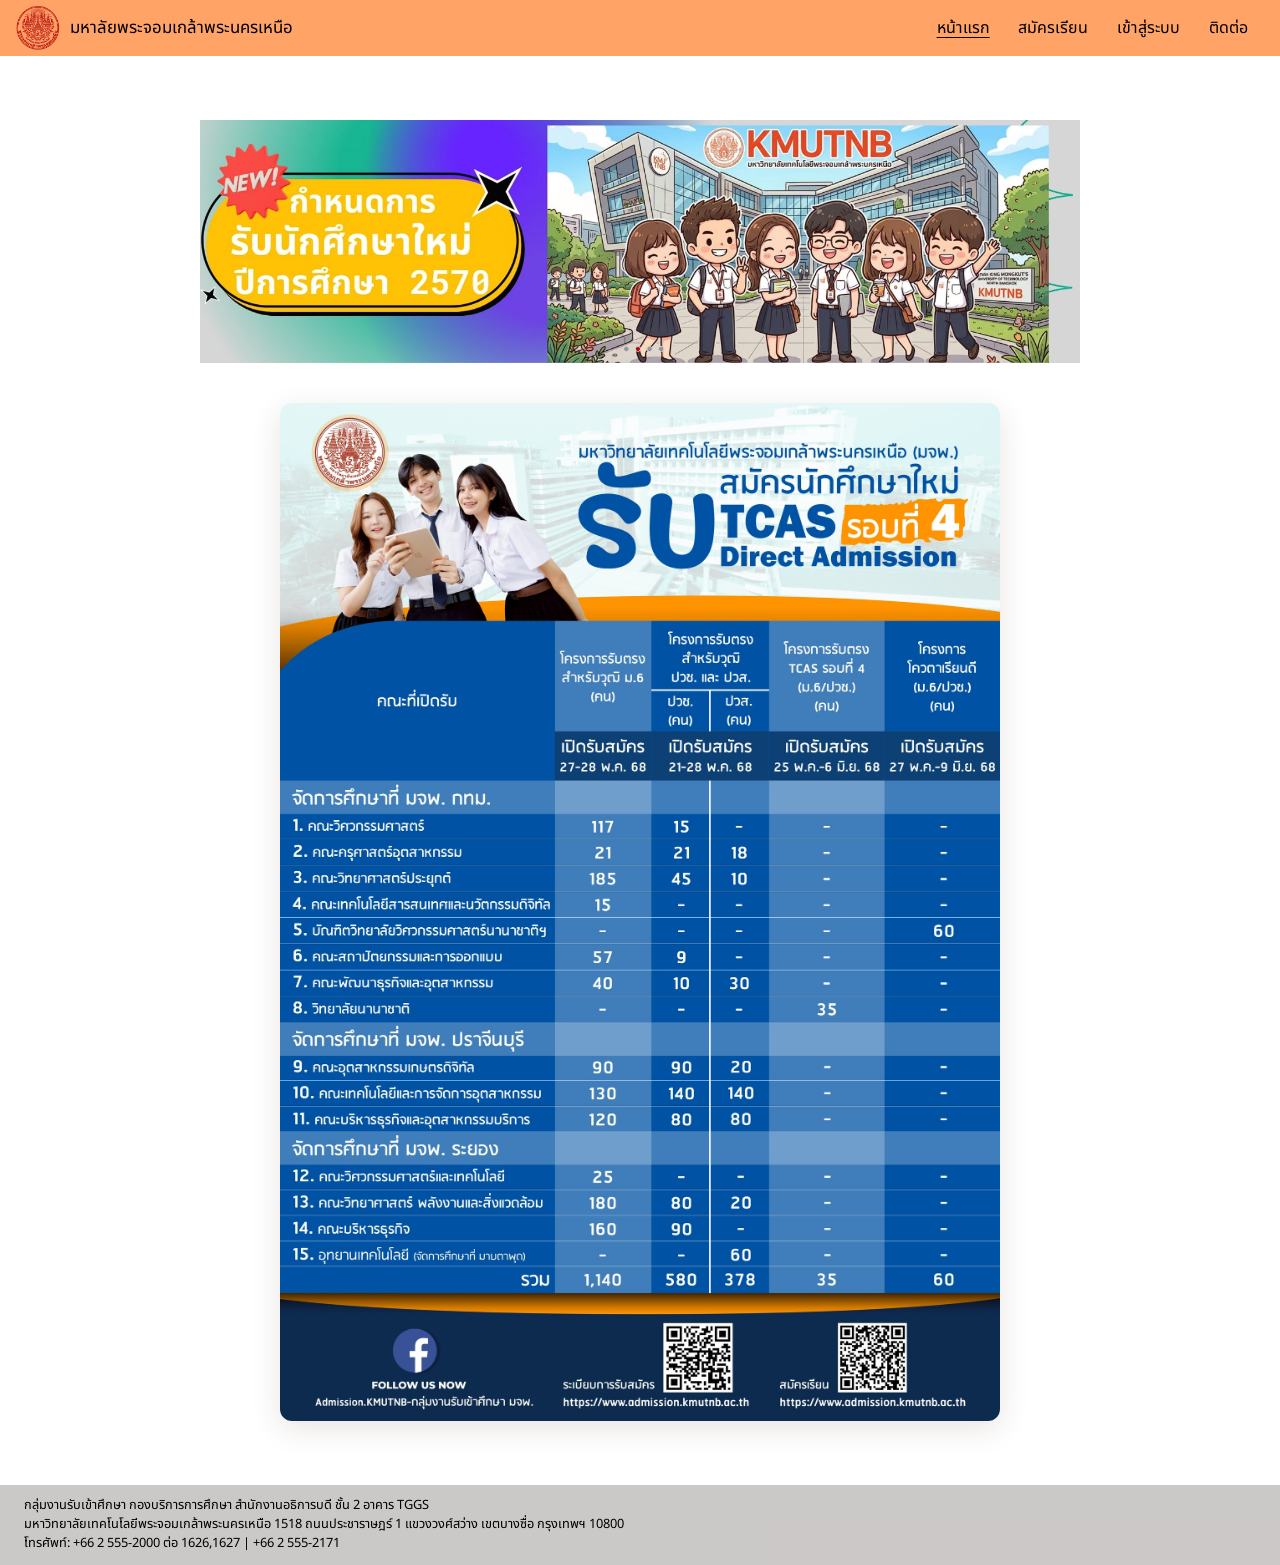
<file: index.html>
<!DOCTYPE html>
<html lang="th">
<head>
  <meta charset="UTF-8">
  <!-- ทำให้เว็บแสดงผลพอดีกับหน้าจอมือถือ -->
  <meta name="viewport" content="width=device-width, initial-scale=1">
  <title>หน้าแรก | มหาวิทยาลัยเทคโนโลยีพระจอมเกล้าพระนครเหนือ</title>

  <!-- ฟอนต์ภาษาไทยจาก Google Fonts -->
  <link rel="preconnect" href="https://fonts.googleapis.com">
  <link rel="preconnect" href="https://fonts.gstatic.com" crossorigin>
  <link href="https://fonts.googleapis.com/css2?family=Noto+Sans+Thai:wght@400;600&display=swap" rel="stylesheet">

  <!-- ไฟล์สไตล์ที่ใช้ร่วมกันทุกหน้า -->
  <link rel="stylesheet" href="style.css">
</head>
<body>

  <!-- ===== ส่วนหัว: โลโก้ + เมนู ===== -->
  <header class="site-header">
    <a class="brand" href="index.html">
      <img src="ing/logo.png" alt="ตราสัญลักษณ์มหาวิทยาลัย">
      <span>มหาลัยพระจอมเกล้าพระนครเหนือ</span>
    </a>

    <nav class="main-nav" aria-label="เมนูหลัก">
      <!-- aria-current="page" = หน้าที่เปิดอยู่ (จะมีเส้นใต้) -->
      <a href="index.html" aria-current="page">หน้าแรก</a>
      <a href="form.html">สมัครเรียน</a>
      <a href="login.html">เข้าสู่ระบบ</a>
      <a href="contact.html">ติดต่อ</a>
    </nav>
  </header>

  <!-- ===== เนื้อหาหลัก: แบนเนอร์ ===== -->
  <main>
    <!-- คลิกที่แบนเนอร์ → ไปหน้าสมัครเรียน -->
    <a href="form.html">
      <img class="banner" src="ing/banner.png"
           alt="กำหนดการรับนักศึกษาใหม่ ปีการศึกษา 2570 (คลิกเพื่อสมัครเรียน)">
    </a>

    <!-- โปสเตอร์ประกาศรับสมัคร TCAS รอบที่ 4 (ใต้แบนเนอร์) -->
    <img class="poster" src="ing/ing2.png"
         alt="ประกาศรับสมัครนักศึกษาใหม่ TCAS รอบที่ 4 Direct Admission มจพ. พร้อมตารางจำนวนรับแต่ละคณะ">
  </main>

  <!-- ===== ส่วนท้าย: ที่อยู่หน่วยงาน ===== -->
  <footer class="site-footer">
    <p>กลุ่มงานรับเข้าศึกษา กองบริการการศึกษา สำนักงานอธิการบดี ชั้น 2 อาคาร TGGS</p>
    <p>มหาวิทยาลัยเทคโนโลยีพระจอมเกล้าพระนครเหนือ 1518 ถนนประชาราษฎร์ 1 แขวงวงศ์สว่าง เขตบางซื่อ กรุงเทพฯ 10800</p>
    <p>โทรศัพท์: +66 2 555-2000 ต่อ 1626,1627 | +66 2 555-2171</p>
  </footer>

</body>
</html>
</file>
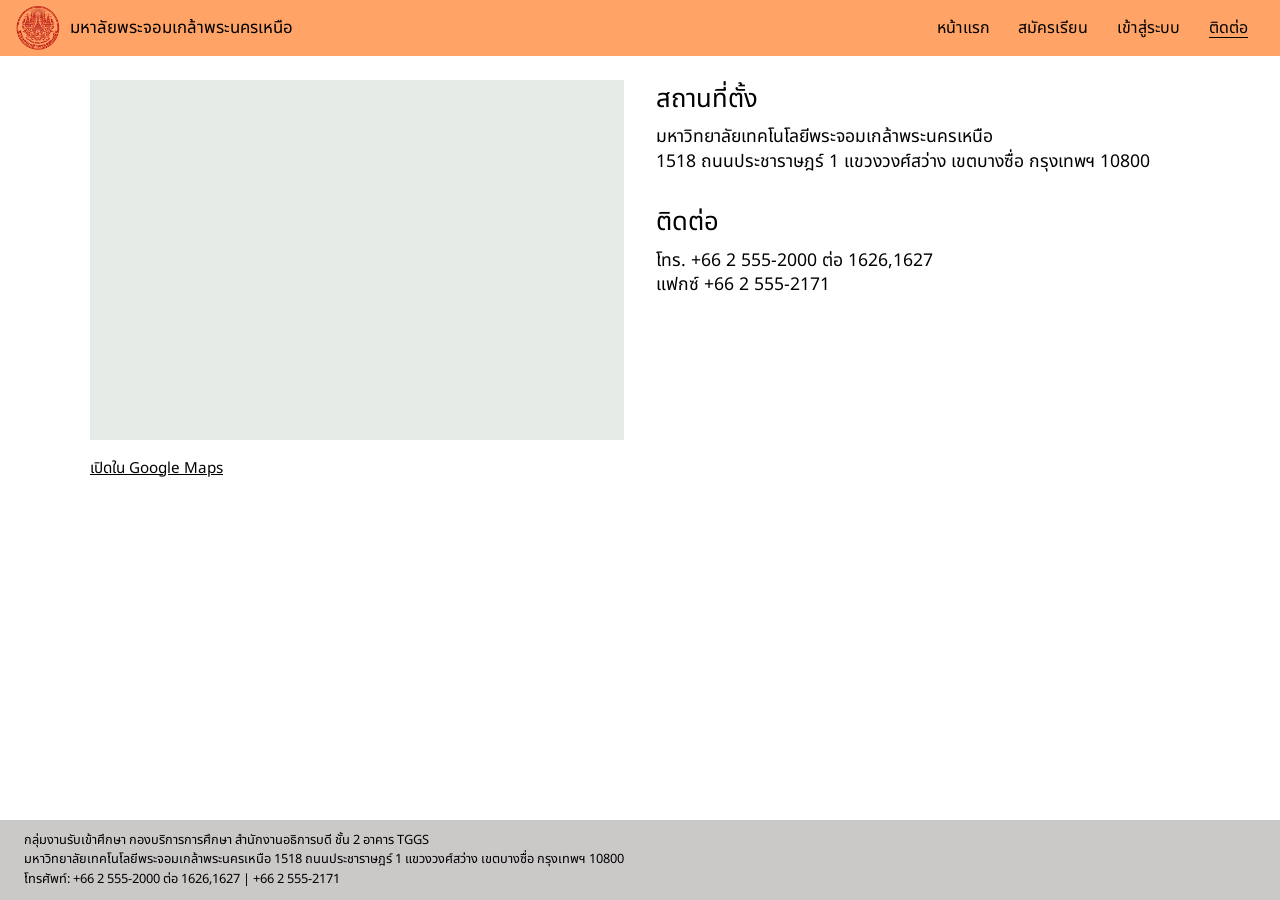
<file: contact.html>
<!DOCTYPE html>
<html lang="th">
<head>
  <meta charset="UTF-8">
  <meta name="viewport" content="width=device-width, initial-scale=1">
  <title>ติดต่อ | มหาวิทยาลัยเทคโนโลยีพระจอมเกล้าพระนครเหนือ</title>

  <link rel="preconnect" href="https://fonts.googleapis.com">
  <link rel="preconnect" href="https://fonts.gstatic.com" crossorigin>
  <link href="https://fonts.googleapis.com/css2?family=Noto+Sans+Thai:wght@400;600&display=swap" rel="stylesheet">
  <link rel="stylesheet" href="style.css">
</head>
<body>

  <!-- ===== ส่วนหัว: โลโก้ + เมนู ===== -->
  <header class="site-header">
    <a class="brand" href="index.html">
      <img src="ing/logo.png" alt="ตราสัญลักษณ์มหาวิทยาลัย">
      <span>มหาลัยพระจอมเกล้าพระนครเหนือ</span>
    </a>

    <nav class="main-nav" aria-label="เมนูหลัก">
      <a href="index.html">หน้าแรก</a>
      <a href="form.html">สมัครเรียน</a>
      <a href="login.html">เข้าสู่ระบบ</a>
      <a href="contact.html" aria-current="page">ติดต่อ</a>
    </nav>
  </header>

  <!-- ===== เนื้อหาหลัก ===== -->
  <main>

    <div class="contact-layout">

      <div>
        <iframe class="map" title="แผนที่ กองบริการการศึกษา มจพ." loading="lazy"
                src="https://maps.google.com/maps?q=13.8188503,100.5141279&amp;hl=th&amp;z=17&amp;output=embed"></iframe>
        <!-- ลิงก์เปิดใน Google Maps (ใช้นำทางได้) -->
        <a class="map-link" href="https://maps.app.goo.gl/x8ZrjBA46Dhem9bh9" target="_blank" rel="noopener">เปิดใน Google Maps</a>
      </div>

      <!-- ขวา: ที่อยู่และช่องทางติดต่อ -->
      <div class="contact-info">
        <h2>สถานที่ตั้ง</h2>
        <p>
         มหาวิทยาลัยเทคโนโลยีพระจอมเกล้าพระนครเหนือ<br>
         1518 ถนนประชาราษฎร์ 1 แขวงวงศ์สว่าง เขตบางซื่อ กรุงเทพฯ 10800
        </p>

        <h2>ติดต่อ</h2>
        <p>
          โทร. +66 2 555-2000 ต่อ 1626,1627<br>
          แฟกซ์  +66 2 555-2171<br>
        
        </p>
      </div>

    </div>
  </main>

  <!-- ===== ส่วนท้าย ===== -->
  <footer class="site-footer">
    <p>กลุ่มงานรับเข้าศึกษา กองบริการการศึกษา สำนักงานอธิการบดี ชั้น 2 อาคาร TGGS</p>
    <p>มหาวิทยาลัยเทคโนโลยีพระจอมเกล้าพระนครเหนือ 1518 ถนนประชาราษฎร์ 1 แขวงวงศ์สว่าง เขตบางซื่อ กรุงเทพฯ 10800</p>
    <p>โทรศัพท์: +66 2 555-2000 ต่อ 1626,1627 | +66 2 555-2171</p>
  </footer>

</body>
</html>
</file>
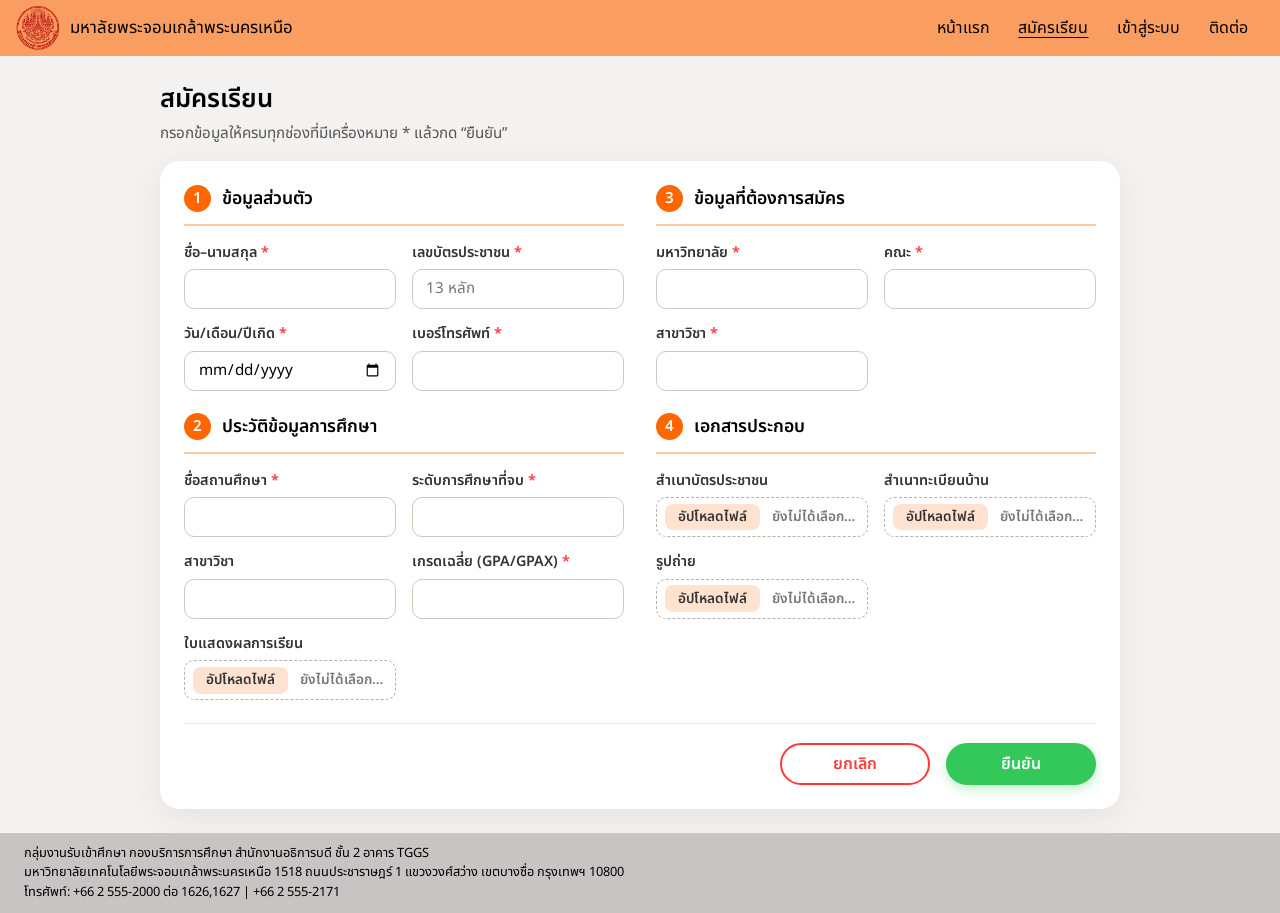
<file: form.html>
<!DOCTYPE html>
<html lang="th">
<head>
  <meta charset="UTF-8">
  <meta name="viewport" content="width=device-width, initial-scale=1">
  <title>สมัครเรียน | มหาวิทยาลัยเทคโนโลยีพระจอมเกล้าพระนครเหนือ</title>

  <link rel="preconnect" href="https://fonts.googleapis.com">
  <link rel="preconnect" href="https://fonts.gstatic.com" crossorigin>
  <link href="https://fonts.googleapis.com/css2?family=Noto+Sans+Thai:wght@400;600&display=swap" rel="stylesheet">
  <link rel="stylesheet" href="style.css">
</head>

<!-- class="page-form" = ให้หน้านี้มีพื้นหลังสีเทาอุ่น (ดูใน style.css) -->
<body class="page-form">

  <!-- ===== ส่วนหัว: โลโก้ + เมนู ===== -->
  <header class="site-header">
    <a class="brand" href="index.html">
      <img src="ing/logo.png" alt="ตราสัญลักษณ์มหาวิทยาลัย">
      <span>มหาลัยพระจอมเกล้าพระนครเหนือ</span>
    </a>

    <nav class="main-nav" aria-label="เมนูหลัก">
      <a href="index.html">หน้าแรก</a>
      <a href="form.html" aria-current="page">สมัครเรียน</a>
      <a href="login.html">เข้าสู่ระบบ</a>
      <a href="contact.html">ติดต่อ</a>
    </nav>
  </header>

  <main>

    <!-- หัวข้อด้านบนฟอร์ม -->
    <div class="form-title">
      <h1>สมัครเรียน</h1>
      <p>กรอกข้อมูลให้ครบทุกช่องที่มีเครื่องหมาย * แล้วกด “ยืนยัน”</p>
    </div>

    <!-- ===== ฟอร์มสมัครเรียน =====
         action="#"  → ตอนนี้ยังไม่ส่งไปไหน (ใส่ลิงก์ของ server ทีหลัง)
         method="post" → ส่งข้อมูลแบบ POST
         enctype="multipart/form-data" → จำเป็นเมื่อฟอร์มมีการอัปโหลดไฟล์ -->
    <form class="form-panel" action="#" method="post" enctype="multipart/form-data">

      <div class="form-grid">

        <!-- ---------- หัวข้อ 1: ข้อมูลส่วนตัว ---------- -->
        <section class="form-section">
          <h2><span class="step">1</span>ข้อมูลส่วนตัว</h2>

          <div class="fields">
            <!-- ช่องกรอก 1 ช่อง = label + input (required = ต้องกรอก) -->
            <div class="field">
              <label for="fullname">ชื่อ–นามสกุล <span class="req">*</span></label>
              <input type="text" id="fullname" name="fullname" autocomplete="name" required>
            </div>

            <div class="field">
              <label for="citizen-id">เลขบัตรประชาชน <span class="req">*</span></label>
              <!-- pattern="[0-9]{13}" = ต้องเป็นตัวเลข 13 หลักเท่านั้น -->
              <input type="text" id="citizen-id" name="citizen_id"
                     inputmode="numeric" maxlength="13" pattern="[0-9]{13}"
                     placeholder="13 หลัก" required>
            </div>

            <div class="field">
              <label for="birthdate">วัน/เดือน/ปีเกิด <span class="req">*</span></label>
              <input type="date" id="birthdate" name="birthdate" autocomplete="bday" required>
            </div>

            <div class="field">
              <label for="phone">เบอร์โทรศัพท์ <span class="req">*</span></label>
              <input type="tel" id="phone" name="phone" autocomplete="tel" required>
            </div>
          </div>
        </section>

        <!-- ---------- หัวข้อ 3: ข้อมูลที่ต้องการสมัคร ---------- -->
        <section class="form-section">
          <h2><span class="step">3</span>ข้อมูลที่ต้องการสมัคร</h2>

          <div class="fields">
            <div class="field">
              <label for="apply-university">มหาวิทยาลัย <span class="req">*</span></label>
              <input type="text" id="apply-university" name="apply_university" required>
            </div>

            <div class="field">
              <label for="apply-faculty">คณะ <span class="req">*</span></label>
              <input type="text" id="apply-faculty" name="apply_faculty" required>
            </div>

            <div class="field">
              <label for="apply-major">สาขาวิชา <span class="req">*</span></label>
              <input type="text" id="apply-major" name="apply_major" required>
            </div>
          </div>
        </section>

        <!-- ---------- หัวข้อ 2: ประวัติข้อมูลการศึกษา ---------- -->
        <section class="form-section">
          <h2><span class="step">2</span>ประวัติข้อมูลการศึกษา</h2>

          <div class="fields">
            <div class="field">
              <label for="school">ชื่อสถานศึกษา <span class="req">*</span></label>
              <input type="text" id="school" name="school" required>
            </div>

            <div class="field">
              <label for="edu-level">ระดับการศึกษาที่จบ <span class="req">*</span></label>
              <input type="text" id="edu-level" name="edu_level" required>
            </div>

            <div class="field">
              <label for="edu-major">สาขาวิชา</label>
              <input type="text" id="edu-major" name="edu_major">
            </div>

            <div class="field">
              <label for="gpa">เกรดเฉลี่ย (GPA/GPAX) <span class="req">*</span></label>
              <!-- รับเฉพาะตัวเลข 0 – 4 ทศนิยม 2 ตำแหน่ง -->
              <input type="number" id="gpa" name="gpa" min="0" max="4" step="0.01" required>
            </div>

            <!-- ช่องอัปโหลดไฟล์ (ดูรูปแบบเต็มที่หัวข้อ 4 ด้านล่าง) -->
            <div class="field">
              <span class="label">ใบแสดงผลการเรียน</span>
              <label class="upload">
                <span class="upload-btn">อัปโหลดไฟล์</span>
                <span class="upload-name">ยังไม่ได้เลือกไฟล์</span>
                <input type="file" name="transcript" accept=".pdf,.jpg,.jpeg,.png">
              </label>
            </div>
          </div>
        </section>

        <!-- ---------- หัวข้อ 4: เอกสารประกอบ ---------- -->
        <section class="form-section">
          <h2><span class="step">4</span>เอกสารประกอบ</h2>

          <div class="fields">
            <!-- ช่องอัปโหลดไฟล์ 1 ช่อง ประกอบด้วย 3 ส่วน:
                 1) .upload-btn  = ป้าย "อัปโหลดไฟล์"
                 2) .upload-name = ชื่อไฟล์ที่เลือก (JavaScript ด้านล่างเป็นคนเปลี่ยนข้อความ)
                 3) input file   = ตัวเลือกไฟล์จริง (ซ่อนไว้ด้วย CSS)
                 accept = จำกัดชนิดไฟล์ที่เลือกได้ -->
            <div class="field">
              <span class="label">สำเนาบัตรประชาชน</span>
              <label class="upload">
                <span class="upload-btn">อัปโหลดไฟล์</span>
                <span class="upload-name">ยังไม่ได้เลือกไฟล์</span>
                <input type="file" name="id_card_copy" accept=".pdf,.jpg,.jpeg,.png">
              </label>
            </div>

            <div class="field">
              <span class="label">สำเนาทะเบียนบ้าน</span>
              <label class="upload">
                <span class="upload-btn">อัปโหลดไฟล์</span>
                <span class="upload-name">ยังไม่ได้เลือกไฟล์</span>
                <input type="file" name="house_registration" accept=".pdf,.jpg,.jpeg,.png">
              </label>
            </div>

            <div class="field">
              <span class="label">รูปถ่าย</span>
              <label class="upload">
                <span class="upload-btn">อัปโหลดไฟล์</span>
                <span class="upload-name">ยังไม่ได้เลือกไฟล์</span>
                <input type="file" name="photo" accept=".jpg,.jpeg,.png">
              </label>
            </div>
          </div>
        </section>

      </div><!-- จบ .form-grid -->

      <!-- ปุ่มด้านล่าง
           ยกเลิก = ลิงก์กลับหน้าแรก
           ยืนยัน = ส่งฟอร์ม (เบราว์เซอร์จะเช็กช่อง required ให้ก่อน) -->
      <div class="form-actions">
        <a class="btn btn-cancel" href="index.html">ยกเลิก</a>
        <button type="submit" class="btn btn-confirm">ยืนยัน</button>
      </div>

    </form>
  </main>

  <!-- ===== ส่วนท้าย ===== -->
  <footer class="site-footer">
    <p>กลุ่มงานรับเข้าศึกษา กองบริการการศึกษา สำนักงานอธิการบดี ชั้น 2 อาคาร TGGS</p>
    <p>มหาวิทยาลัยเทคโนโลยีพระจอมเกล้าพระนครเหนือ 1518 ถนนประชาราษฎร์ 1 แขวงวงศ์สว่าง เขตบางซื่อ กรุงเทพฯ 10800</p>
    <p>โทรศัพท์: +66 2 555-2000 ต่อ 1626,1627 | +66 2 555-2171</p>
  </footer>

  <!-- ===== JavaScript: แสดงชื่อไฟล์ + จัดการตอนกดยืนยัน ===== -->
  <script>
    var NO_FILE_TEXT = 'ยังไม่ได้เลือกไฟล์';

    // วนทำกับช่องอัปโหลดไฟล์ทุกช่องในหน้า
    document.querySelectorAll('.upload').forEach(function (box) {
      var fileInput = box.querySelector('input');      // ตัวเลือกไฟล์จริง
      var nameText  = box.querySelector('.upload-name'); // ข้อความแสดงชื่อไฟล์

      // เมื่อผู้ใช้เลือกไฟล์ → แสดงชื่อไฟล์ และทำให้กรอบเป็นสีเขียว
      fileInput.addEventListener('change', function () {
        var chosen = fileInput.files.length > 0;
        nameText.textContent = chosen ? fileInput.files[0].name : NO_FILE_TEXT;
        box.classList.toggle('has-file', chosen);
      });
    });

    // เมื่อกด "ยืนยัน" และกรอกครบแล้ว → แจ้งผล แล้วกลับหน้าแรก
    document.querySelector('form').addEventListener('submit', function (event) {
      event.preventDefault();                       // กันไม่ให้หน้าโหลดซ้ำ
      alert('ส่งใบสมัครเรียบร้อยแล้ว');
      window.location.href = 'index.html';          // กลับหน้าแรก
    });
  </script>

</body>
</html>
</file>
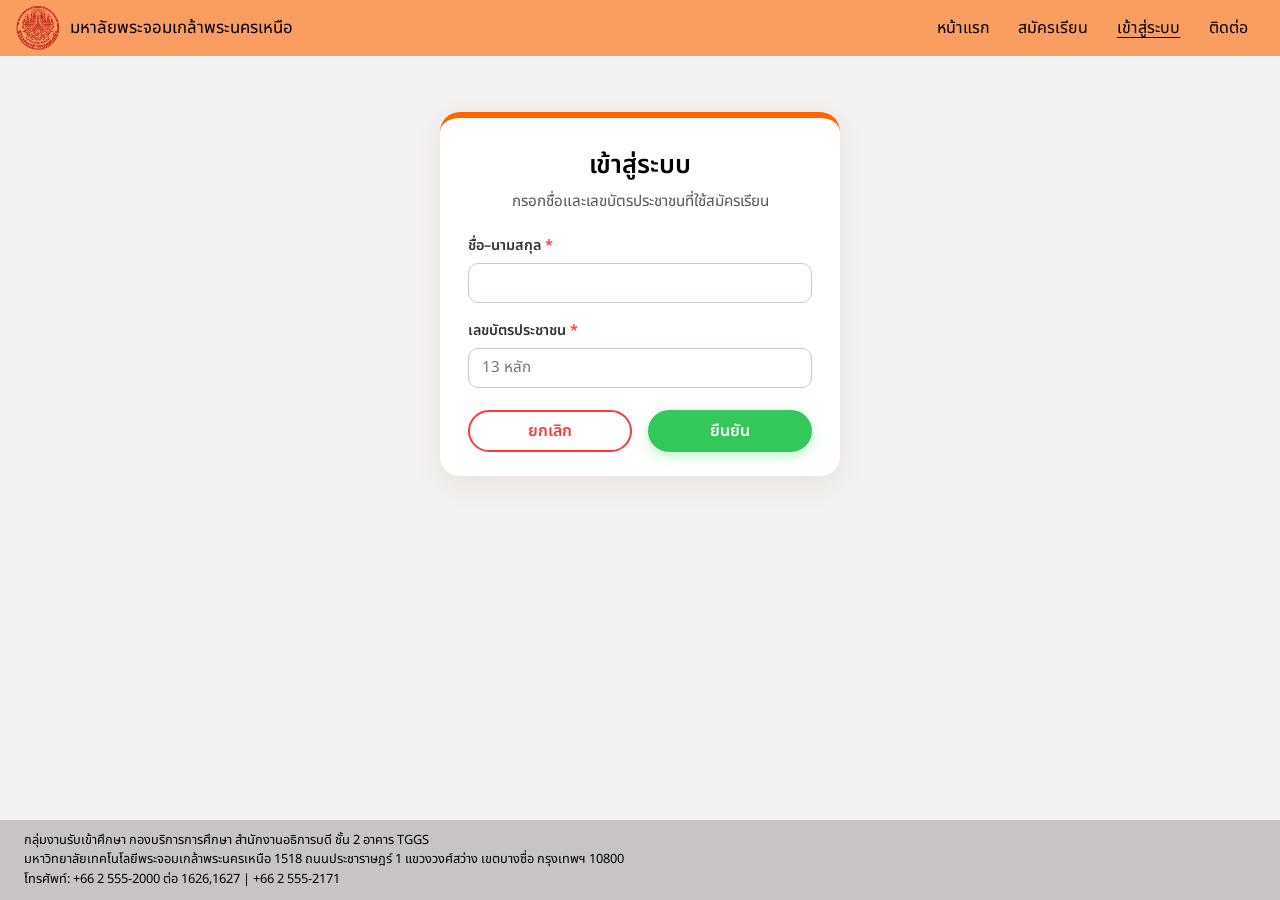
<file: login.html>
<!DOCTYPE html>
<html lang="th">
<head>
  <meta charset="UTF-8">
  <meta name="viewport" content="width=device-width, initial-scale=1">
  <title>เข้าสู่ระบบ | มหาวิทยาลัยเทคโนโลยีพระจอมเกล้าพระนครเหนือ</title>

  <link rel="preconnect" href="https://fonts.googleapis.com">
  <link rel="preconnect" href="https://fonts.gstatic.com" crossorigin>
  <link href="https://fonts.googleapis.com/css2?family=Noto+Sans+Thai:wght@400;600&display=swap" rel="stylesheet">
  <link rel="stylesheet" href="style.css">
</head>

<!-- ใช้พื้นหลังสีเทาอุ่นเหมือนหน้าสมัครเรียน (class "page-form" ใน style.css) -->
<body class="page-form">

  <!-- ===== ส่วนหัว: โลโก้ + เมนู ===== -->
  <header class="site-header">
    <a class="brand" href="index.html">
      <img src="ing/logo.png" alt="ตราสัญลักษณ์มหาวิทยาลัย">
      <span>มหาลัยพระจอมเกล้าพระนครเหนือ</span>
    </a>

    <nav class="main-nav" aria-label="เมนูหลัก">
      <a href="index.html">หน้าแรก</a>
      <a href="form.html">สมัครเรียน</a>
      <a href="login.html" aria-current="page">เข้าสู่ระบบ</a>
      <a href="contact.html">ติดต่อ</a>
    </nav>
  </header>

  <main>

    <!-- ===== การ์ดเข้าสู่ระบบ =====
         action="#" → ตอนนี้ยังไม่ส่งไปไหน (ใส่ลิงก์ของ server ทีหลัง) -->
    <form class="login-card" action="#" method="post">
      <h1>เข้าสู่ระบบ</h1>
      <p class="subtitle">กรอกชื่อและเลขบัตรประชาชนที่ใช้สมัครเรียน</p>

      <div class="field">
        <label for="fullname">ชื่อ–นามสกุล <span class="req">*</span></label>
        <input type="text" id="fullname" name="fullname" autocomplete="name" required>
      </div>

      <div class="field">
        <label for="citizen-id">เลขบัตรประชาชน <span class="req">*</span></label>
        <!-- pattern="[0-9]{13}" = ต้องเป็นตัวเลข 13 หลักเท่านั้น -->
        <input type="text" id="citizen-id" name="citizen_id"
               inputmode="numeric" maxlength="13" pattern="[0-9]{13}"
               placeholder="13 หลัก" required>
      </div>

      <!-- ยกเลิก = ลิงก์กลับหน้าแรก / ยืนยัน = ส่งฟอร์ม (ไปต่อที่หน้าสมัครเรียน) -->
      <div class="login-actions">
        <a class="btn btn-cancel" href="index.html">ยกเลิก</a>
        <button type="submit" class="btn btn-confirm">ยืนยัน</button>
      </div>
    </form>

  </main>

  <!-- ===== ส่วนท้าย ===== -->
  <footer class="site-footer">
    <p>กลุ่มงานรับเข้าศึกษา กองบริการการศึกษา สำนักงานอธิการบดี ชั้น 2 อาคาร TGGS</p>
    <p>มหาวิทยาลัยเทคโนโลยีพระจอมเกล้าพระนครเหนือ 1518 ถนนประชาราษฎร์ 1 แขวงวงศ์สว่าง เขตบางซื่อ กรุงเทพฯ 10800</p>
    <p>โทรศัพท์: +66 2 555-2000 ต่อ 1626,1627 | +66 2 555-2171</p>
  </footer>

  <!-- ===== JavaScript: เมื่อกดยืนยัน ให้ไปหน้าสมัครเรียน ===== -->
  <script>
    document.querySelector('form').addEventListener('submit', function (event) {
      event.preventDefault();               // กันไม่ให้หน้าโหลดซ้ำ
      window.location.href = 'form.html';   // ไปหน้าสมัครเรียน
    });
  </script>

</body>
</html>
</file>
<file: style.css>
/* ---------- 1. ตัวแปรสี ----------
   อยากเปลี่ยนสีของทั้งเว็บ แก้ที่นี่ที่เดียวพอ */
:root {
  --orange:      #ff6600;                    /* สีส้มหลัก */
  --header-bg:   rgba(255, 102, 0, 0.6);     /* พื้นหลังแถบหัวเว็บ */
  --footer-bg:   rgba(184, 179, 179, 0.72);  /* พื้นหลังส่วนท้าย */
  --green:       #34c759;                    /* ปุ่มยืนยัน */
  --red:         #ff383c;                    /* ปุ่มยกเลิก */
  --text:        #000;                       /* สีตัวอักษร */
  --border:      #cfc8c1;                    /* สีขอบช่องกรอก */
}


/* ---------- 2. พื้นฐานของเว็บ ---------- */

/* ให้ความกว้าง/สูงรวมขอบและ padding แล้ว คำนวณขนาดง่ายขึ้น */
* {
  box-sizing: border-box;
}

body {
  margin: 0;
  min-height: 100vh;
  display: flex;
  flex-direction: column;      /* เรียง header → main → footer จากบนลงล่าง */
  font-family: "Noto Sans Thai", "Inter", system-ui, sans-serif;
  font-size: 1rem;
  color: var(--text);
  background: #fff;
}

a {
  color: inherit;              /* ลิงก์ใช้สีเดียวกับตัวอักษรรอบๆ */
}

/* กรอบสีฟ้าตอนกดปุ่ม Tab (ช่วยให้คนที่ใช้คีย์บอร์ดเห็นว่าอยู่ตรงไหน) */
:focus-visible {
  outline: 3px solid #1a73e8;
  outline-offset: 2px;
}

/* main ยืดเต็มพื้นที่ที่เหลือ ดัน footer ให้อยู่ล่างสุดเสมอ */
main {
  flex: 1;
  width: 100%;
  max-width: 1400px;
  margin: 0 auto;
  padding: 1.5rem 4%;
}


/* ---------- 3. ส่วนหัว (header + เมนู) ---------- */
.site-header {
  display: flex;
  align-items: center;
  justify-content: space-between;   /* โลโก้ชิดซ้าย เมนูชิดขวา */
  flex-wrap: wrap;
  gap: 1rem;
  min-height: 56px;
  padding: 0 1rem;
  background: var(--header-bg);
}

/* โลโก้ + ชื่อมหาวิทยาลัย */
.brand {
  display: flex;
  align-items: center;
  gap: 0.6rem;
  font-size: 1.05rem;
  text-decoration: none;
}

.brand img {
  width: 44px;
  height: 44px;
  object-fit: contain;
}

/* เมนู หน้าแรก / สมัครเรียน / เข้าสู่ระบบ / ติดต่อ */
.main-nav {
  display: flex;
  gap: 1.8rem;
  padding-right: 1rem;
  font-size: 1rem;
}

.main-nav a {
  text-decoration: none;
}

.main-nav a:hover {
  text-decoration: underline;
}

/* เมนูของหน้าที่เปิดอยู่ จะมีเส้นใต้
   (ใน HTML ใส่ aria-current="page" ให้ลิงก์ของหน้านั้น) */
.main-nav a[aria-current="page"] {
  text-decoration: underline;
  text-underline-offset: 4px;
}


/* ---------- 4. ส่วนท้าย (footer) ---------- */
.site-footer {
  padding: 0.7rem 1.5rem;       /* ระยะห่างบน-ล่างน้อย ให้แถบเตี้ย */
  background: var(--footer-bg);
  font-size: 0.8rem;            /* ตัวอักษรเล็ก */
  line-height: 1.5;
}

.site-footer p {
  margin: 0;
}


/* ---------- 5. หน้าแรก ---------- */

/* รูปแบนเนอร์ใหญ่กลางหน้า */
.banner {
  display: block;
  width: 100%;
  max-width: 880px;           /* ขนาดแบนเนอร์ (ปรับตรงนี้ถ้าอยากใหญ่/เล็กกว่านี้) */
  margin: 2.5rem auto;
  aspect-ratio: 1697 / 468;   /* รักษาสัดส่วนภาพ */
  object-fit: cover;
  background: #ccc;           /* สีเทาแสดงระหว่างรูปยังโหลดไม่เสร็จ */
}


/* โปสเตอร์ประกาศใต้แบนเนอร์ (รูปแนวตั้ง) */
.poster {
  display: block;
  width: 100%;
  max-width: 720px;           /* ขนาดโปสเตอร์ (ปรับตรงนี้ถ้าอยากใหญ่/เล็กกว่านี้) */
  height: auto;
  margin: 0 auto 2.5rem;
  border-radius: 12px;
  box-shadow: 0 8px 30px rgba(60, 40, 20, 0.12);
}


/* ---------- 6. หน้าสมัครเรียน (ฟอร์ม) ---------- */

/* พื้นหลังหน้าฟอร์มและหน้าเข้าสู่ระบบ (ใส่ class="page-form" ที่ <body>) */
.page-form {
  background: #f4f2f0;
}

/* หัวข้อใหญ่ "สมัครเรียน" เหนือฟอร์ม */
.form-title {
  max-width: 960px;
  margin: 0 auto 1rem;
}

.form-title h1 {
  margin: 0 0 0.2rem;
  font-size: 1.6rem;
  font-weight: 600;
}

.form-title p {
  margin: 0;
  font-size: 0.95rem;
  color: #555;
}

/* การ์ดสีขาวที่ห่อฟอร์มทั้งหมด */
.form-panel {
  max-width: 960px;
  margin: 0 auto;
  padding: 1.5rem;
  background: #fff;
  border-radius: 20px;
  box-shadow: 0 8px 30px rgba(60, 40, 20, 0.08);
}

/* แบ่งฟอร์มเป็น 2 คอลัมน์ (หัวข้อ 1-4 วางเรียงกัน) */
.form-grid {
  display: grid;
  grid-template-columns: 1fr 1fr;
  gap: 1.4rem 2rem;
}

/* แต่ละหัวข้ออยู่ในกล่องใหญ่กล่องเดียวกัน (ไม่มีกรอบแยก) */
.form-section {
  padding: 0;
}

.form-section h2 {
  display: flex;
  align-items: center;
  gap: 0.7rem;
  margin: 0 0 1rem;
  padding-bottom: 0.7rem;
  border-bottom: 2px solid rgba(255, 102, 0, 0.35);
  font-size: 1.1rem;
  font-weight: 600;
}

/* วงกลมสีส้มใส่เลขหัวข้อ (1, 2, 3, 4) */
.step {
  display: inline-grid;
  place-items: center;
  width: 1.7rem;
  height: 1.7rem;
  border-radius: 50%;
  background: var(--orange);
  color: #fff;
  font-size: 0.95rem;
  font-weight: 600;
}

/* พื้นที่วางช่องกรอก: 2 ช่องต่อแถว */
.fields {
  display: grid;
  grid-template-columns: 1fr 1fr;
  gap: 0.9rem 1rem;
}

/* ช่องกรอก 1 ช่อง = ป้ายชื่อ (บน) + ช่องพิมพ์ (ล่าง) */
.field {
  display: flex;
  flex-direction: column;
  gap: 0.4rem;
  min-width: 0;
}

.field > label,
.field > .label {
  font-size: 0.9rem;
  font-weight: 600;
  color: #333;
}

/* เครื่องหมาย * สีแดง = ต้องกรอก */
.req {
  color: var(--red);
}

/* หน้าตาช่องพิมพ์ทุกชนิด */
.field input[type="text"],
.field input[type="tel"],
.field input[type="date"],
.field input[type="number"] {
  width: 100%;
  height: 40px;
  padding: 0 0.8rem;
  font: inherit;
  font-size: 0.95rem;
  background: #fff;
  border: 1px solid var(--border);
  border-radius: 10px;
  transition: border-color 0.15s, box-shadow 0.15s;
}

.field input:hover {
  border-color: #a9a099;
}

/* ตอนคลิกพิมพ์: ขอบส้ม + เรืองแสงเบาๆ */
.field input:focus {
  outline: none;
  border-color: var(--orange);
  box-shadow: 0 0 0 4px rgba(255, 102, 0, 0.18);
}

/* --- ปุ่มอัปโหลดไฟล์ ---
   ซ่อน input จริงไว้ด้านบน (opacity 0) แล้วทำกรอบสวยๆ ให้เห็นแทน */
.upload {
  position: relative;
  display: flex;
  align-items: center;
  gap: 0.75rem;
  min-height: 40px;
  padding: 0.3rem 0.5rem;
  background: #fff;
  border: 1.5px dashed #b9b0a7;
  border-radius: 10px;
  cursor: pointer;
  transition: border-color 0.15s, background 0.15s;
}

.upload:hover {
  border-color: var(--orange);
  background: #fff8f2;
}

/* ป้ายเล็กๆ คำว่า "อัปโหลดไฟล์" */
.upload-btn {
  flex: none;
  padding: 0.2rem 0.8rem;
  background: #ffe3d0;
  border-radius: 8px;
  font-size: 0.85rem;
  font-weight: 600;
}

/* ข้อความชื่อไฟล์ (ถ้ายาวเกินให้ตัดด้วย ...) */
.upload-name {
  overflow: hidden;
  font-size: 0.85rem;
  color: #777;
  text-overflow: ellipsis;
  white-space: nowrap;
}

/* ตอนเลือกไฟล์แล้ว: JavaScript จะใส่ class "has-file" ให้ → กรอบเขียว */
.upload.has-file {
  border-style: solid;
  border-color: var(--green);
}

.upload.has-file .upload-name {
  color: #1d7a37;
}

/* input จริงคลุมทั้งกรอบแบบโปร่งใส คลิกตรงไหนก็เลือกไฟล์ได้ */
.upload input {
  position: absolute;
  inset: 0;
  width: 100%;
  height: 100%;
  opacity: 0;
  cursor: pointer;
}

.upload:focus-within {
  outline: 3px solid #1a73e8;
  outline-offset: 2px;
}

/* แถวปุ่มล่างสุด (ยกเลิก / ยืนยัน) */
.form-actions {
  display: flex;
  justify-content: flex-end;
  gap: 1rem;
  margin-top: 1.4rem;
  padding-top: 1.2rem;
  border-top: 1px solid #ece6e0;
}

/* หน้าตาปุ่มพื้นฐาน (ใช้ร่วมกันทั้ง 2 ปุ่ม) */
.btn {
  display: inline-flex;          /* ใช้ได้ทั้ง <button> และลิงก์ <a> */
  align-items: center;
  justify-content: center;
  text-decoration: none;
  min-width: 150px;
  height: 42px;
  padding: 6px 16px;
  border: 2px solid transparent;
  border-radius: 100px;       /* มนเต็มที่ = ทรงแคปซูล */
  font: inherit;
  font-size: 1rem;
  font-weight: 600;
  color: #fff;
  cursor: pointer;
  transition: transform 0.1s, filter 0.15s, background 0.15s;
}

.btn:active {
  transform: translateY(1px);  /* ขยับลงนิดหนึ่งตอนกด */
}

/* ปุ่มยืนยัน: พื้นเขียว */
.btn-confirm {
  background: var(--green);
  border-color: var(--green);
  box-shadow: 0 4px 12px rgba(52, 199, 89, 0.3);
}

.btn-confirm:hover {
  filter: brightness(0.93);    /* เข้มขึ้นเล็กน้อยตอนเอาเมาส์ชี้ */
}

/* ปุ่มยกเลิก: พื้นขาวขอบแดง พอชี้เมาส์ถึงเปลี่ยนเป็นพื้นแดง */
.btn-cancel {
  background: #fff;
  border-color: var(--red);
  color: var(--red);
}

.btn-cancel:hover {
  background: var(--red);
  color: #fff;
}


/* ---------- 7. หน้าติดต่อ ---------- */

/* ป้ายสีเทา "มจพ.ปราจีน" ตรงกลางด้านบน */
.campus-tag {
  width: 240px;
  max-width: 100%;
  margin: 0 auto 2.5rem;
  padding: 0.7rem;
  text-align: center;
  background: #d9d9d9;
  font-size: 1.1rem;
}

/* แผนที่ (ซ้าย) + ข้อมูลติดต่อ (ขวา) */
.contact-layout {
  display: grid;
  grid-template-columns: 1fr 1fr;
  gap: 2rem;
  max-width: 1100px;
  margin: 0 auto;
  align-items: start;
}

.map {
  width: 100%;
  height: 360px;
  border: 0;
  background: #e5ece8;
}

/* ลิงก์ "เปิดใน Google Maps" ใต้แผนที่ */
.map-link {
  display: inline-block;
  margin-top: 0.6rem;
  font-size: 0.95rem;
}

.contact-info h2 {
  margin: 0 0 0.4rem;
  font-size: 1.6rem;
  font-weight: 400;
}

.contact-info p {
  margin: 0 0 1.8rem;
  font-size: 1.1rem;
  line-height: 1.4;
}


/* ---------- 7.1 หน้าเข้าสู่ระบบ ---------- */

/* การ์ดสีขาวกลางหน้า มีแถบสีส้มด้านบน */
.login-card {
  max-width: 400px;
  margin: 2rem auto;
  padding: 1.75rem 1.75rem 1.5rem;
  background: #fff;
  border-top: 6px solid var(--orange);
  border-radius: 20px;
  box-shadow: 0 8px 30px rgba(60, 40, 20, 0.08);
}

.login-card h1 {
  margin: 0 0 0.3rem;
  text-align: center;
  font-size: 1.6rem;
  font-weight: 600;
}

.login-card .subtitle {
  margin: 0 0 1.4rem;
  text-align: center;
  font-size: 0.95rem;
  color: #555;
}

/* เว้นระยะระหว่างช่องกรอก */
.login-card .field {
  margin-bottom: 1.1rem;
}

/* ปุ่ม ยกเลิก / ยืนยัน แบ่งครึ่งความกว้างการ์ด */
.login-actions {
  display: flex;
  gap: 1rem;
  margin-top: 1.4rem;
}

.login-actions .btn {
  flex: 1;
  min-width: 0;
}


/* ---------- 8. รองรับหน้าจอเล็ก ---------- */

/* แท็บเล็ต (กว้างไม่เกิน 1100px): เปลี่ยนจาก 2 คอลัมน์เป็น 1 คอลัมน์ */
@media (max-width: 1100px) {
  .form-grid,
  .contact-layout {
    grid-template-columns: 1fr;
  }

  .main-nav {
    gap: 1.2rem;
    padding-right: 0;
    font-size: 0.95rem;
  }

  .site-footer {
    padding: 0.6rem 1rem;
    font-size: 0.8rem;
  }
}

/* มือถือ (กว้างไม่เกิน 640px): ช่องกรอกเรียงทีละช่อง ปุ่มกว้างเต็มจอ */
@media (max-width: 640px) {
  .fields {
    grid-template-columns: 1fr;
  }

  .form-panel {
    padding: 1rem;
  }

  .form-actions {
    flex-direction: column-reverse;   /* ปุ่มยืนยันอยู่บน ยกเลิกอยู่ล่าง */
  }

  .form-actions .btn {
    width: 100%;
  }

  .login-card {
    margin: 1rem auto;
    padding: 1.5rem 1.25rem;
  }

  .brand {
    font-size: 0.95rem;
  }

  .map {
    height: 280px;
  }
}
</file>
